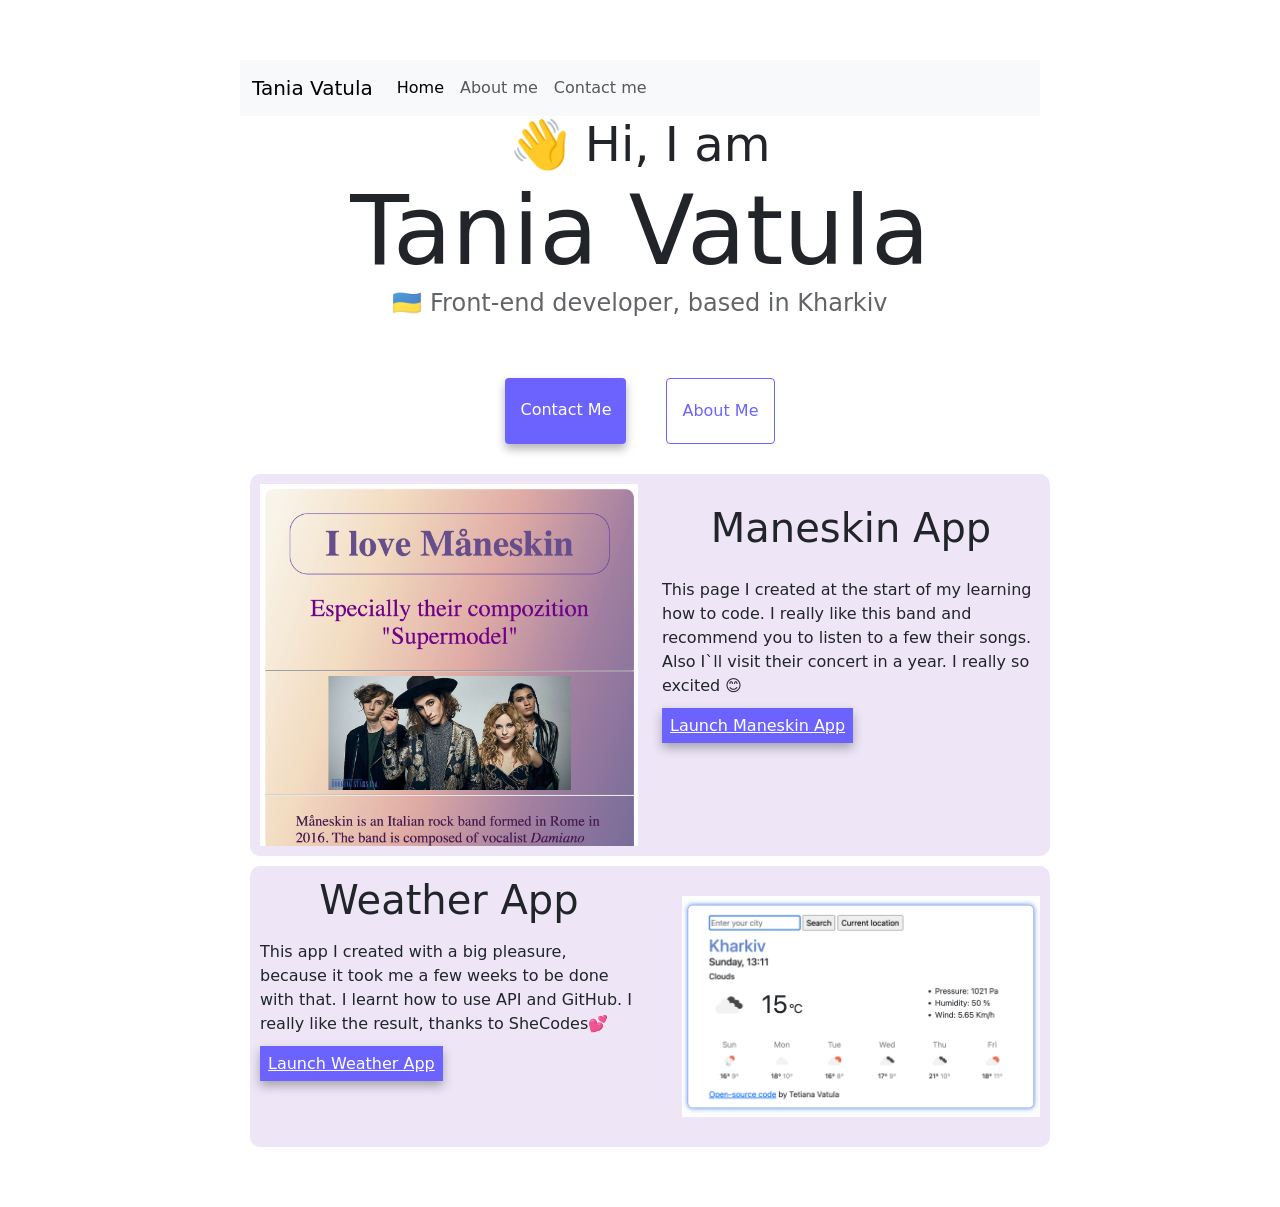
<file: index.html>
<!DOCTYPE html>
<html lang="en">
  <head>
    <meta charset="UTF-8" />
    <meta http-equiv="X-UA-Compatible" content="IE=edge" />
    <meta name="viewport" content="width=device-width, initial-scale=1.0" />
    <title>Tania</title>
    <link
      href="https://cdn.jsdelivr.net/npm/bootstrap@5.2.0-beta1/dist/css/bootstrap.min.css"
      rel="stylesheet"
      integrity="sha384-0evHe/X+R7YkIZDRvuzKMRqM+OrBnVFBL6DOitfPri4tjfHxaWutUpFmBp4vmVor"
      crossorigin="anonymous"
    />
    <script
      src="https://cdn.jsdelivr.net/npm/bootstrap@5.2.0-beta1/dist/js/bootstrap.bundle.min.js"
      integrity="sha384-pprn3073KE6tl6bjs2QrFaJGz5/SUsLqktiwsUTF55Jfv3qYSDhgCecCxMW52nD2"
      crossorigin="anonymous"
    ></script>
    <link rel="stylesheet" href="style.css" />
  </head>
  <body>
    <nav class="navbar navbar-expand-lg bg-light">
      <div class="container-fluid">
        <a class="navbar-brand" href="index.html" title="Homepage">Tania Vatula</a>
        <button
          class="navbar-toggler"
          type="button"
          data-bs-toggle="collapse"
          data-bs-target="#navbarNav"
          aria-controls="navbarNav"
          aria-expanded="false"
          aria-label="Toggle navigation"
        >
          <span class="navbar-toggler-icon"></span>
        </button>
        <div class="collapse navbar-collapse" id="navbarNav">
          <ul class="navbar-nav">
            <li class="nav-item">
              <a class="nav-link active" aria-current="page" href="index.html" title="Homepage"
                >Home</a>
            </li>
            <li class="nav-item">
              <a class="nav-link" href="about.html"title="About">About me</a>
            </li>
            <li class="nav-item">
              <a class="nav-link" href="about.html#contact" title="Contact">Contact me</a>
            </li>
          </ul>
        </div>
      </div>
    </nav>
    <h2>👋 Hi, I am</h2>
    <h1 class="name">Tania Vatula</h1>
    <h3>🇺🇦 Front-end developer, based in Kharkiv</h3>
    <div class="navigation-links">
      <a href="about.html#contact" class="contact-link" title="Contact">Contact me</a>
      <a href="about.html" class="about-link"title="About">About me</a>
    </div>
    <div class="container maneskin">
      <div class="row">
        <div class="col-sm-6">
          <img src="images/maneskin.png" alt="maneskin" width="100%" />
        </div>
        <div class="col-sm-6">
          <h1 class="maneskin">Maneskin App</h1>
          <div class="mt-3 mb-3">
            This page I created at the start of my learning how to code. I really
            like this band and recommend you to listen to a few their songs.
            Also I`ll visit their concert in a year. I really so excited 😊
          </div>
          <a href="index.html" class="contact-link p-2"title="Homepage">Launch Maneskin App</a>
        </div>
      </div>
    </div>
    <div class="container weather">
      <div class="row">
        <div class="col-sm-6">
          <h1 class="weatherApp">Weather App</h1>
          <div class="mt-3 mb-3">
            This app I created with a big pleasure, because it took me a few
            weeks to be done with that. I learnt how to use API and GitHub. I
            really like the result, thanks to SheCodes💕
          </div>
          <a href="index.html" class="contact-link p-2"title="Homepage">Launch Weather App</a>
        </div>
        <div class="col-sm-6">
          <img src="images/weatherTania.png" class="weather" alt="weatherApp" width="100%" />
        </div>
      </div>
    </div>
  </body>
</html>
</file>
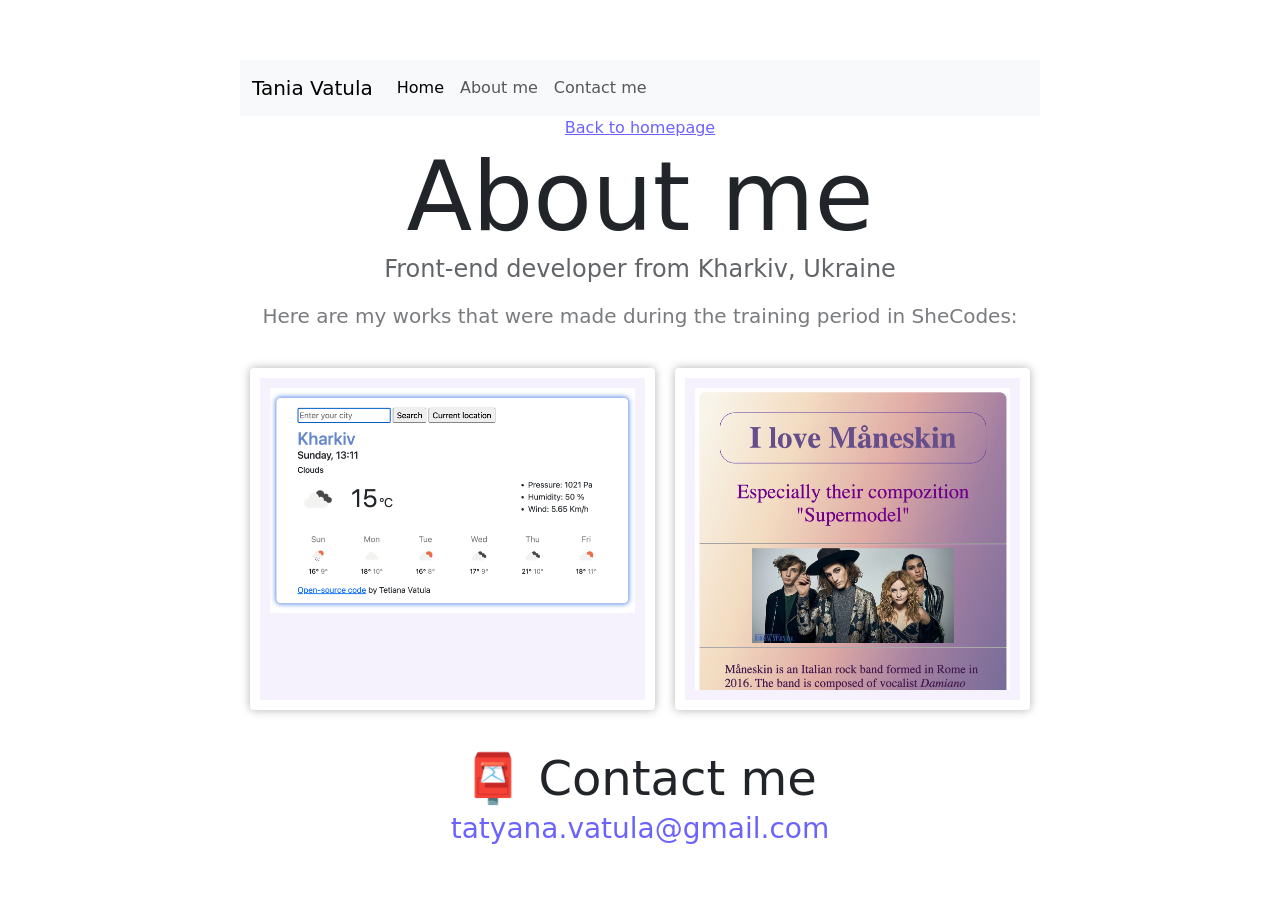
<file: about.html>
<!DOCTYPE html>
<html lang="en">
  <head>
    <meta charset="UTF-8" />
    <meta http-equiv="X-UA-Compatible" content="IE=edge" />
    <meta name="viewport" content="width=device-width, initial-scale=1.0" />
    <link
      href="https://cdn.jsdelivr.net/npm/bootstrap@5.2.0-beta1/dist/css/bootstrap.min.css"
      rel="stylesheet"
      integrity="sha384-0evHe/X+R7YkIZDRvuzKMRqM+OrBnVFBL6DOitfPri4tjfHxaWutUpFmBp4vmVor"
      crossorigin="anonymous"
    />
    <script
      src="https://cdn.jsdelivr.net/npm/bootstrap@5.2.0-beta1/dist/js/bootstrap.bundle.min.js"
      integrity="sha384-pprn3073KE6tl6bjs2QrFaJGz5/SUsLqktiwsUTF55Jfv3qYSDhgCecCxMW52nD2"
      crossorigin="anonymous"
    ></script>
    <link rel="stylesheet" href="style.css" />
    <title>About Tania</title>
  </head>
  <body>
    <nav class="navbar navbar-expand-lg bg-light">
      <div class="container-fluid">
        <a class="navbar-brand" href="index.html">Tania Vatula</a>
        <button
          class="navbar-toggler"
          type="button"
          data-bs-toggle="collapse"
          data-bs-target="#navbarNav"
          aria-controls="navbarNav"
          aria-expanded="false"
          aria-label="Toggle navigation"
        >
          <span class="navbar-toggler-icon"></span>
        </button>
        <div class="collapse navbar-collapse" id="navbarNav">
          <ul class="navbar-nav">
            <li class="nav-item">
              <a class="nav-link active" aria-current="page" href="index.html"title="Homepage"
                >Home</a
              >
            </li>
            <li class="nav-item">
              <a class="nav-link" href="about.html" title="About">About me</a>
            </li>
            <li class="nav-item">
              <a class="nav-link" href="about.html#contact"title="Contact">Contact me</a>
            </li>
          </ul>
        </div>
      </div>
    </nav>
    <a href="index.html" class="homepage-link" title="Homepage">Back to homepage</a>
    <h1 class="about">About me</h1>
    <h3>Front-end developer from Kharkiv, Ukraine</h3>
    <h5>
      Here are my works that were made during the training period in SheCodes:
    </h5>
    <div class="about-paragraphs">
      <p>
        <img src="images/weatherTania.png" alt="weatherApp" width="100%"/>
      <p>
        <img src="images/maneskin.png" alt="maneskin" width="100%"/>
      </p>
    </div>
    <div id="contact">
      <h2>📮 Contact me</h2>
      <a href="mailto:tatyana.vatula@gmail.com" class="email-link"title="Mail">
        tatyana.vatula@gmail.com
      </a>
    </div>
  </body>
</html>
</file>
<file: style.css>
:root {
    --primary-color: #6c63ff;
    --secondary-color: #f5f2fe;
    --box-shadow: 0 5px 10px rgba(0, 0, 0, 0.3);
  }
  
  body {
    margin: 60px auto;
    max-width: 800px;
  }
  
  h1,
  h2,
  h3,
  h5 {
    text-align: center;
    margin: 0;
  }
  
  .name {
    font-size: 96px;
  }
  .about {
    font-size: 96px;
  }
  h2 {
    font-size: 48px;
  }
  
  h3 {
    font-size: 24px;
    opacity: 0.7;
  }
  h5 {
    padding-top: 20px;
    font-size: 20px;
    opacity: 0.6;
  }
  
  p {
    background: var(--secondary-color);
    padding: 10px;
    border: 10px solid #fff;
    border-radius: 4px;
    box-shadow: 0 0 10px rgba(0, 0, 0, 0.3);
    font-size: 18px;
    line-height: 1.5;
    text-align: center;
  }
  
  .navigation-links {
    display: flex;
    margin-top: 40px;
    justify-content: center;
  }
  
  .navigation-links a {
    margin: 20px;
    border-radius: 4px;
    padding: 20px 15px;
    text-decoration: none;
    text-transform: capitalize;
  }
  
  .contact-link {
    background: var(--primary-color);
    box-shadow: var(--box-shadow);
    color: white;
  }
  
  .about-link {
    color: var(--primary-color);
    border: 1px solid var(--primary-color);
  }
  
  .homepage-link {
    color: var(--primary-color);
    text-align: center;
    display: block;
  }
  
  .about-paragraphs {
    display: flex;
    margin: 30px 0;
  }
  
  .about-paragraphs p {
    margin: 10px;
  }
  
  .email-link {
    display: flex;
    justify-content: center;
    color: var(--primary-color);
    font-size: 28px;
    text-decoration: none;
  }
  
  .email-link:hover {
    text-decoration: underline;
  }
  .maneskin {
    display: block;
    margin: 10px;
    background-color: rgb(238, 230, 247);
    padding: 10px;
    border-radius: 10px;
  }
  .weather {
    margin: 10px;
    background-color: rgb(238, 230, 247);
    padding: 10px;
    border-radius: 10px;
  }
  @media (max-width: 600px) {
    h2, .name, .about {
      font-size: 25px;
      text-align: center;
    }
    .weather {
        padding-top: 10px;
    }
}
</file>
